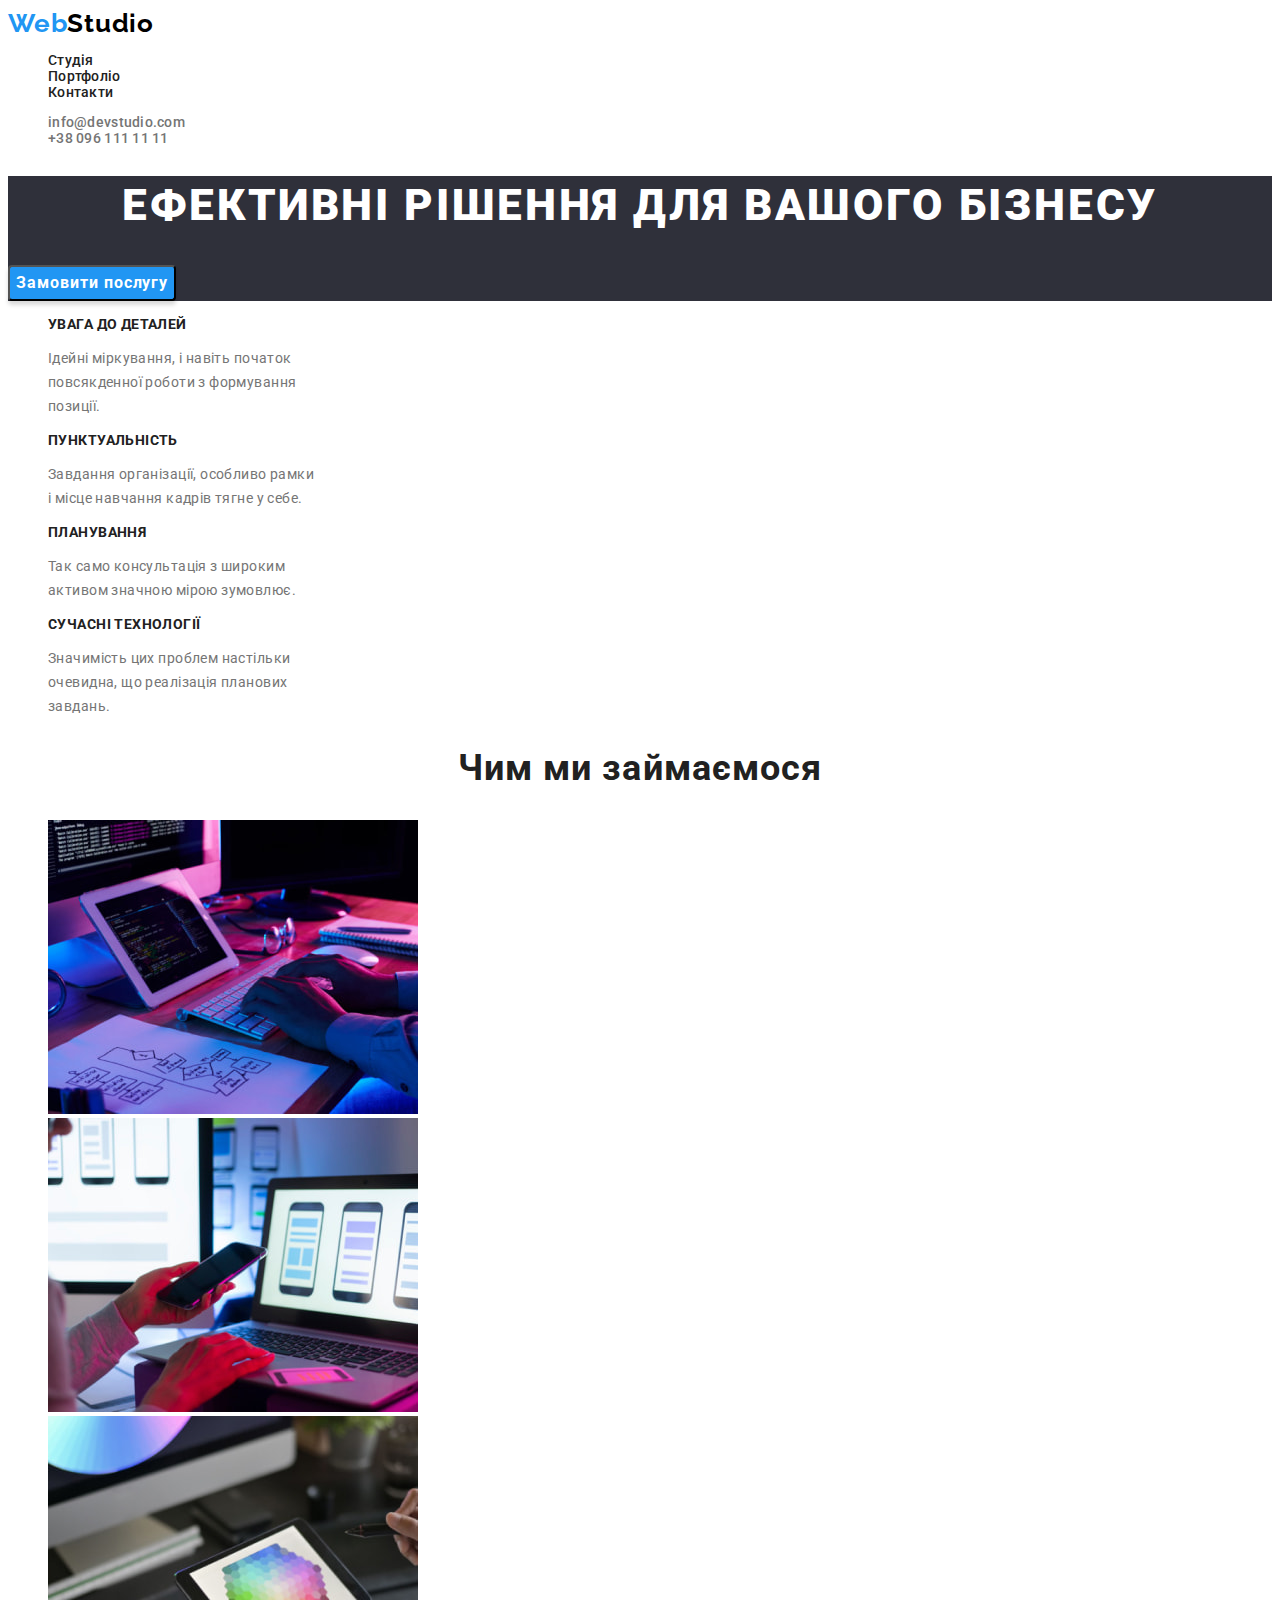
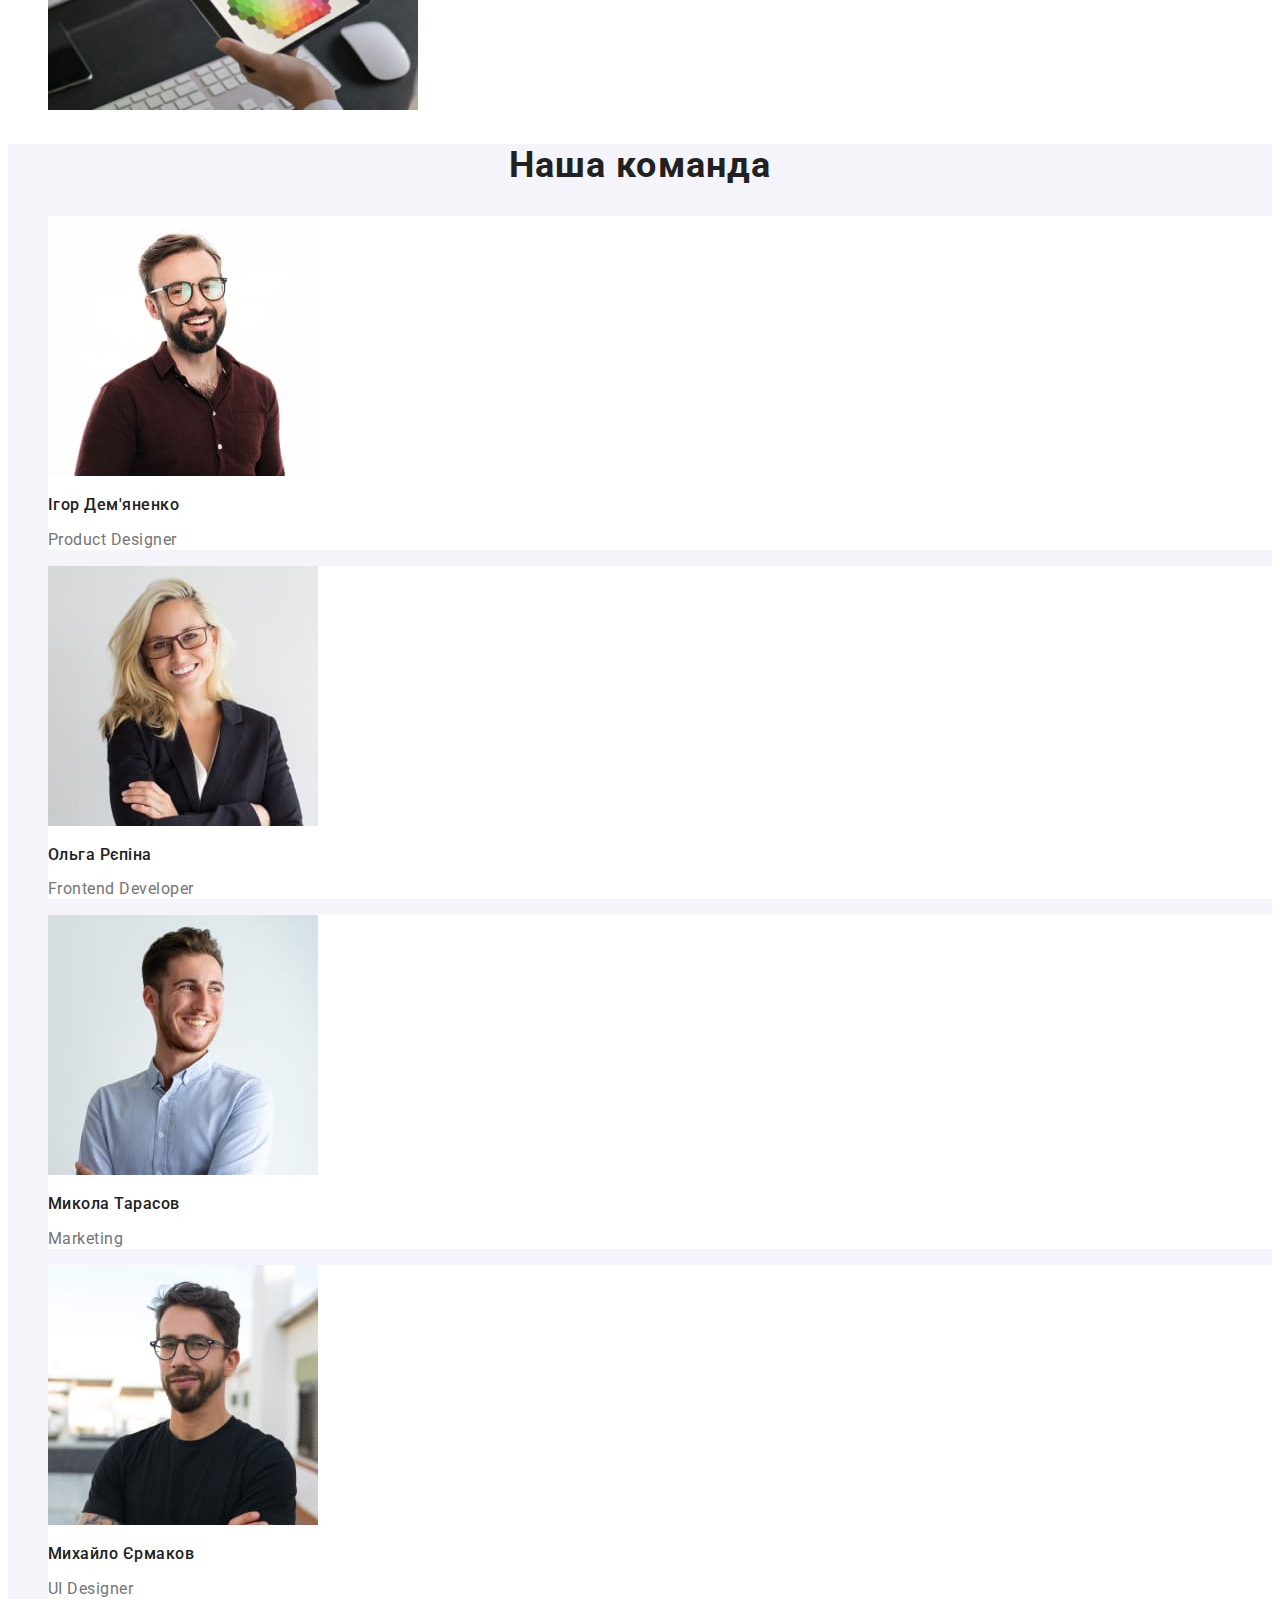
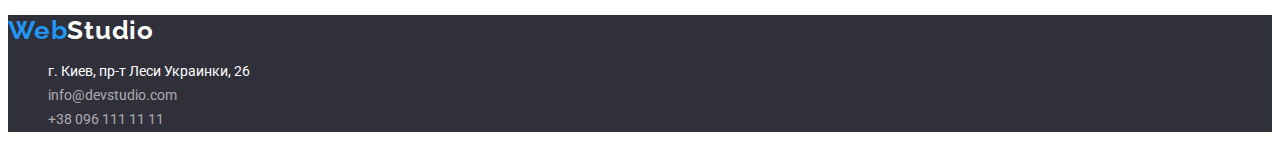
<file: index.html>
<!DOCTYPE html>
<html lang="uk">
<head>
    <meta charset="UTF-8">
    <meta http-equiv="X-UA-Compatible" content="IE=edge">
    <meta name="viewport" content="width=device-width, initial-scale=1.0">
    <title>WebStudio</title>
    <link rel="preconnect" href="https://fonts.googleapis.com">
    <link rel="preconnect" href="https://fonts.gstatic.com" crossorigin>
    <link href="https://fonts.googleapis.com/css2?family=Raleway:wght@700&family=Roboto:wght@400;500;700;900&display=swap" rel="stylesheet">
    <link rel="stylesheet" href="./css/styles.css">
</head>
<body class="body">
    <header>
        <!--Шапка и панель навигации-->
        <nav>
            <a class="logo" href="./index.html">Web<span class="logo-header-span">Studio</span></a>
            <ul class="nav">
                <li><a class="nav-studio-link" href="index.html">Студія</a></li>
                <li><a class="nav-portfolio-link" href="portfolio.html">Портфоліо</a></li>
                <li><a class="nav-contacts-link" href="#">Контакти</a></li>
            </ul>
        </nav>
            <ul class="adres-header">
                <li><a class="adres-header-mail" href="mailto:info@devstudio.com">info@devstudio.com</a></li>
                <li><a class="adres-header-tel" href="tel:+380961111111">+38 096 111 11 11</a></li>
            </ul>
    </header>
    <main>
        <!--Основная секция-->
    <section class="title-section">
        <h1 class="title-text">
            Ефективні рішення для вашого бізнесу
        </h1>
        <button class="title-button" type="button">Замовити послугу</button>
    </section>
    <!--Особливості (advantage)-->
    
    <section>
        <h2 class="visually-hidden">
            Наші переваги
        </h2>  <!--Скрита назва-->

        <ul class="advantage-ul">
            <li>
                <h3 class="advantage-text">увага до деталей</h3>
                <p class="advantage-item">Ідейні міркування, і навіть початок <br> повсякденної роботи з формування <br> позиції.</p>
            </li>
            <li>
                <h3 class="advantage-text">пунктуальність</h3>
                <p class="advantage-item">Завдання організації, особливо рамки<br>і місце навчання кадрів тягне у себе.</p>
            </li>
            <li>
                <h3 class="advantage-text">планування</h3>
                <p class="advantage-item">Так само консультація з широким <br> активом значною мірою зумовлює.</p>
            </li>
            <li>
                <h3 class="advantage-text">сучасні технології</h3>
                <p class="advantage-item">Значимість цих проблем настільки <br> очевидна, що реалізація планових <br> завдань.</p>
            </li>
        </ul>
    </section>
    <!--Чим ми займаємося (profession)-->
    <section>
        <h2 class="profession-title">
            Чим ми займаємося
        </h2>
        <ul class="profession-list">
            <li>
                <img src="./img/work1.jpg" alt="Розробка" width="370">
            </li>
            <li>
                <img src="./img/work2.jpg" alt="Налагоджування" width="370">
            </li>
            <li>
                <img src="./img/work3.jpg" alt="Дизайн" width="370">
            </li>
        </ul>
    </section>
    <!--Наша Команда (team)-->
    <section class="team-section">
        <h2 class="team-title">
            Наша команда
        </h2>
        <ul class="team-ul">
            <li class="team-li">
                <img src="./img/teamcard1.jpg" alt="Product Designer" width="270">
                <h3 class="team-name">Ігор Дем'яненко</h3>
                <p class="team-function">Product Designer</p>
            </li>
            <li class="team-li">
                <img src="./img/teamcard2.jpg" alt="Frontend Developer" width="270">
                <h3 class="team-name">Ольга Рєпіна</h3>
                <p class="team-function">Frontend Developer</p>
            </li>
            <li class="team-li">
                <img src="./img/teamcard3.jpg" alt="Marketing" width="270">
                <h3 class="team-name">Микола Тарасов</h3>
                <p class="team-function">Marketing</p>
            </li>
            <li class="team-li">
                <img src="./img/teamcard4.jpg" alt="UI Designer" width="270">
                <h3 class="team-name">Михайло Єрмаков</h3>
                <p class="team-function">UI Designer</p>
            </li>
        </ul>
    </section>
    <!--Подвал-->
    </main>
    <footer class="footer">
        <a class="logo" href="./index.html">Web<span class="logo-footer-span">Studio</span></a>
        <address class="adres-footer">
            <ul class="adres-footer-ul">
                <li><a class="adres-footer-post" href="https://goo.gl/maps/CPtrU1FHBa2aNyZL9" target="_blank" rel="noopener noreferrer nofollow">г. Киев, пр-т Леси Украинки, 26</a></li>
                <li><a class="adres-footer-mail" href="mailto:info@devstudio.com">info@devstudio.com</a></li>
                <li><a class="adres-footer-tel" href="tel:+380961111111">+38 096 111 11 11</a></li>
            </ul>
        </address>
    </footer>
</body>
</html>
</file>
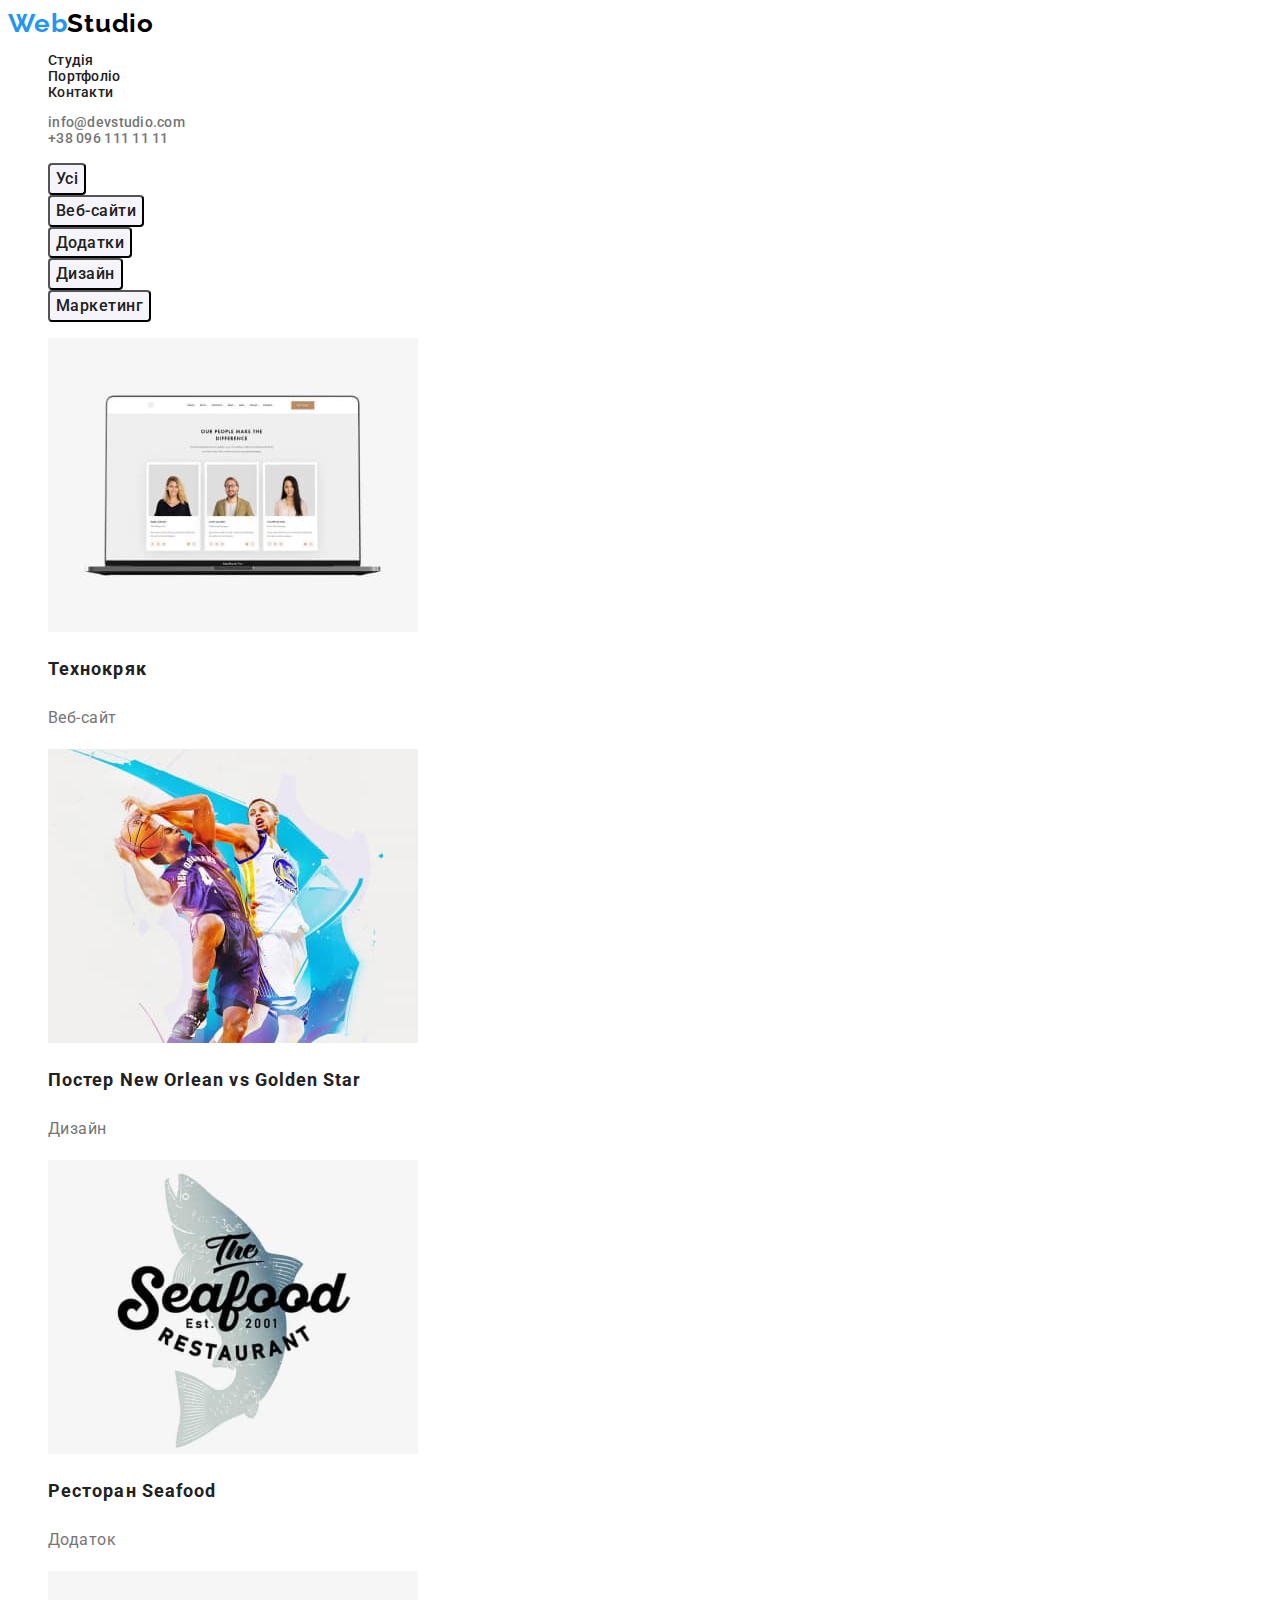
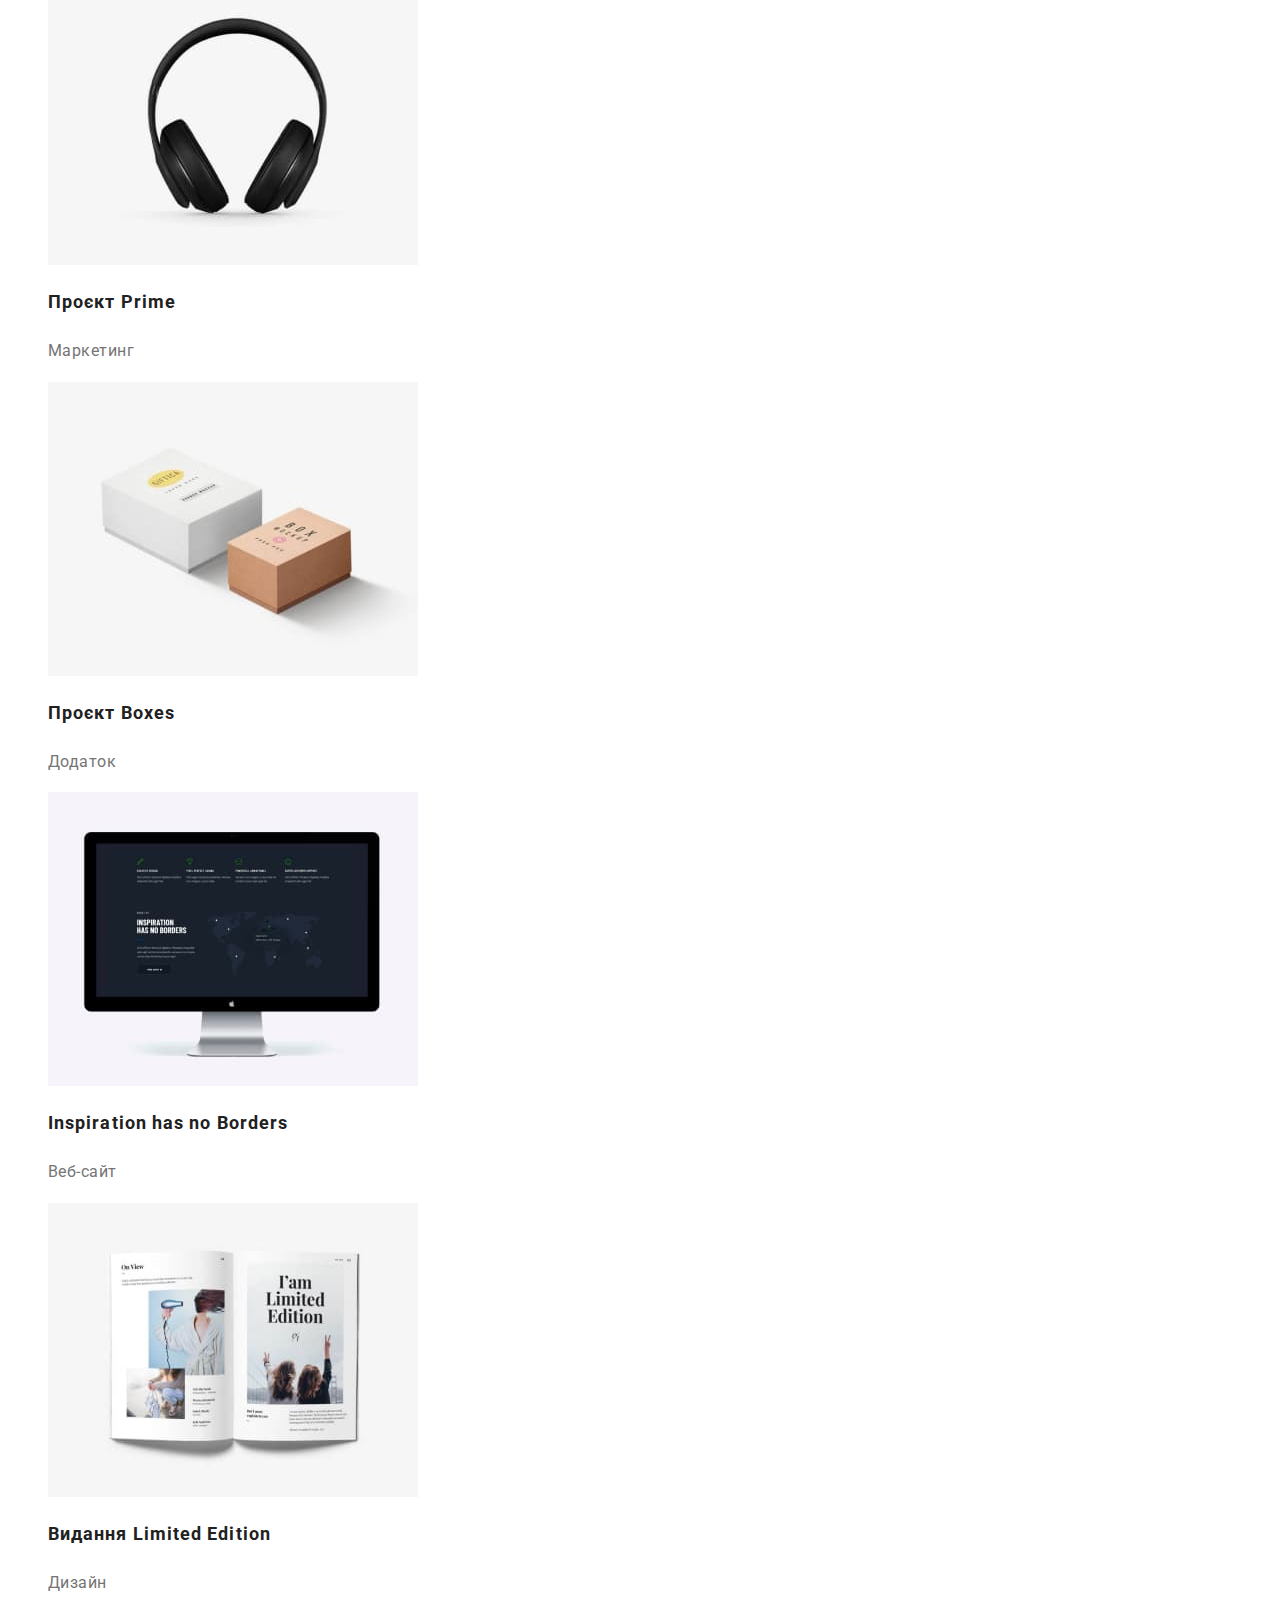
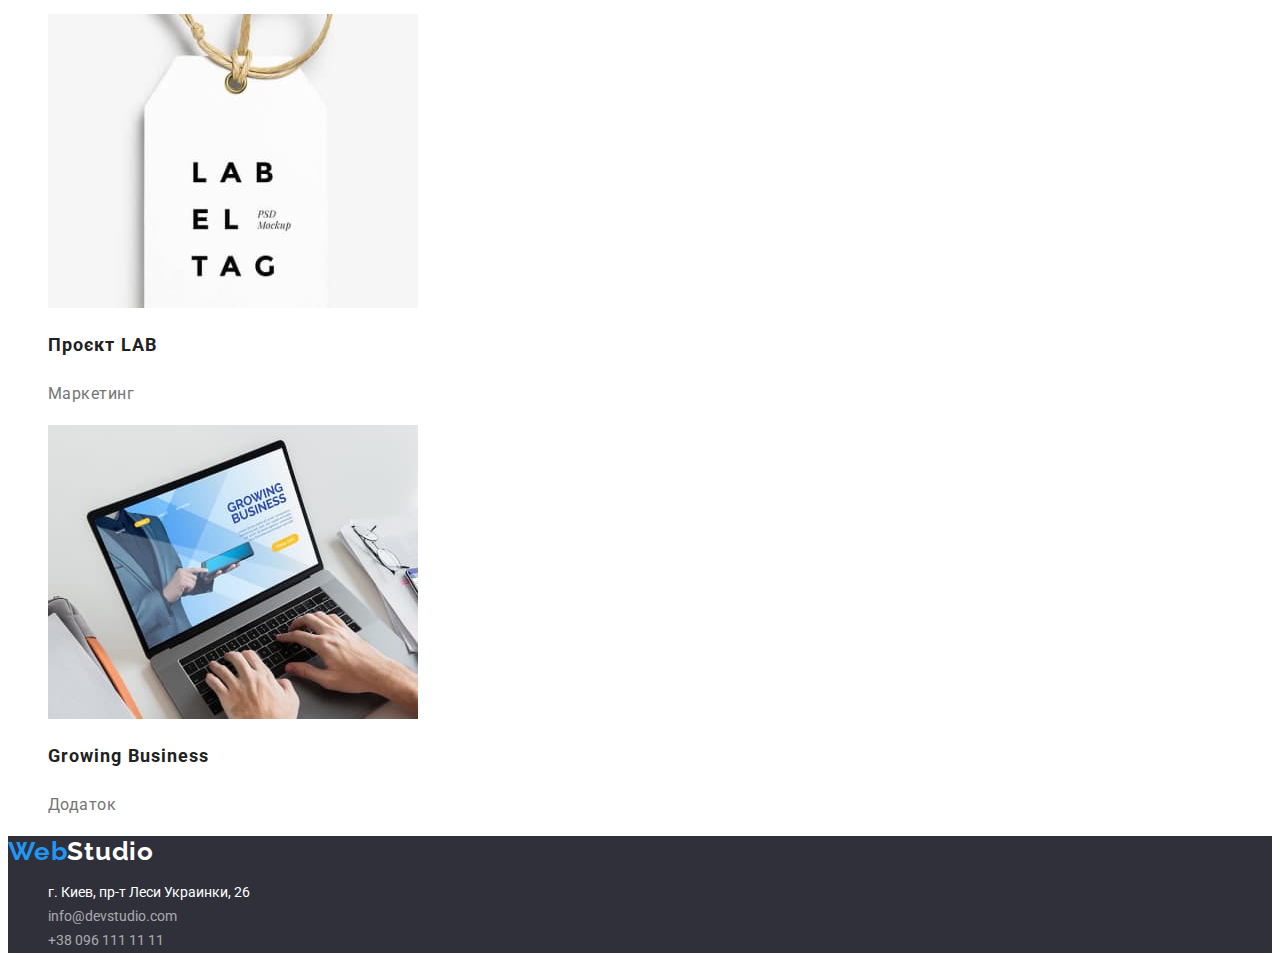
<file: portfolio.html>
<!DOCTYPE html>
<html lang="uk">
<head>
    <meta charset="UTF-8">
    <meta http-equiv="X-UA-Compatible" content="IE=edge">
    <meta name="viewport" content="width=device-width, initial-scale=1.0">
    <title>Portfolio</title>
    <link rel="preconnect" href="https://fonts.googleapis.com">
    <link rel="preconnect" href="https://fonts.gstatic.com" crossorigin>
    <link href="https://fonts.googleapis.com/css2?family=Raleway:wght@700&family=Roboto:wght@400;500;700;900&display=swap" rel="stylesheet">
    <link rel="stylesheet" href="./css/styles.css">
</head>
<body class="body">
    <header>
        <!--Шапка и панель навигации-->
        <nav>
            <a class="logo" href="./index.html">Web<span class="logo-header-span">Studio</span></a>
            <ul class="nav">
                <li><a class="nav-studio-link" href="index.html">Студія</a></li>
                <li><a class="nav-portfolio-link" href="portfolio.html">Портфоліо</a></li>
                <li><a class="nav-contacts-link" href="#">Контакти</a></li>
            </ul>
        </nav>
            <ul class="adres-header">
                <li><a class="adres-header-mail" href="mailto:info@devstudio.com">info@devstudio.com</a></li>
                <li><a class="adres-header-tel" href="tel:+380961111111">+38 096 111 11 11</a></li>
            </ul>
    </header>
    <main>
        <section><!--Наши работы (jobs)-->
            <h1 class="visually-hidden">
                Наші роботи <!--Скрита назва-->
            </h1>
            <ul class="jobs-button-ul"> <!--Список кнопок. Это кнопки или ссылки?-->
                <li>
                    <button type="button" class="jobs-button">Усі</button>
                </li>
                <li>
                    <button type="button" class="jobs-button">Веб-сайти</button>
                </li>
                <li>
                    <button type="button" class="jobs-button">Додатки</button>
                </li>
                <li>
                    <button type="button" class="jobs-button">Дизайн</button>
                </li>
                <li>
                    <button type="button" class="jobs-button">Маркетинг</button>
                </li>
            </ul>
            <ul class="jobs-img-ul"> <!--Список фотографий работ. Его порядок может быть неправильным?-->
                <li>
                    <img src="./img/website-technokrack.jpg" alt="веб-сайт" width="370">
                    <h2 class="jobs-name">Технокряк</h2>
                    <p class="jobs-item">Веб-сайт</p>
                </li>
                <li>
                    <img src="./img/design-poster-neworlean.jpg" alt="постер" width="370">
                    <h2 class="jobs-name">Постер New Orlean vs Golden Star</h2>
                    <p class="jobs-item">Дизайн</p>
                </li>
                <li>
                    <img src="./img/app-seafood.jpg" alt="додаток" width="370">
                    <h2 class="jobs-name">Ресторан Seafood</h2>
                    <p class="jobs-item">Додаток</p>
                </li>
                <li>
                    <img src="./img/marketing-project-prime.jpg" alt="маркетинг" width="370">
                    <h2 class="jobs-name">Проєкт Prime</h2>
                    <p class="jobs-item">Маркетинг</p>
                </li>
                <li>
                    <img src="./img/app-project-boxes.jpg" alt="додаток" width="370">
                    <h2 class="jobs-name">Проєкт Boxes</h2>
                    <p class="jobs-item">Додаток</p>
                </li>
                <li>
                    <img src="./img/website-inspiration.jpg" alt="веб-сайт" width="370">
                    <h2 class="jobs-name">Inspiration has no Borders</h2>
                    <p class="jobs-item">Веб-сайт</p>
                </li>
                <li>
                    <img src="./img/design-book-limitededition.jpg" alt="дизайн" width="370">
                    <h2 class="jobs-name">Видання Limited Edition</h2>
                    <p class="jobs-item">Дизайн</p>
                </li>
                <li>
                    <img src="./img/marketing-project-lab.jpg" alt="маркетинг" width="370">
                    <h2 class="jobs-name">Проєкт LAB</h2>
                    <p class="jobs-item">Маркетинг</p>
                </li>
                <li>
                    <img src="./img/app-growing-business.jpg" alt="додаток" width="370">
                    <h2 class="jobs-name">Growing Business</h2>
                    <p class="jobs-item">Додаток</p>
                </li>
            </ul>
        </section>
    </main>
    <footer class="footer">
        <a class="logo" href="./index.html">Web<span class="logo-footer-span">Studio</span></a>
        <address class="adres-footer">
            <ul class="adres-footer-ul">
                <li><a class="adres-footer-post" href="https://goo.gl/maps/CPtrU1FHBa2aNyZL9" target="_blank" rel="noopener noreferrer nofollow">г. Киев, пр-т Леси Украинки, 26</a></li>
                <li><a class="adres-footer-mail" href="mailto:info@devstudio.com">info@devstudio.com</a></li>
                <li><a class="adres-footer-tel" href="tel:+380961111111">+38 096 111 11 11</a></li>
            </ul>
        </address>
    </footer>
</body>
</html>
</file>
<file: css/styles.css>
:root {
    --active-color: #2196F3;
}
/*body*/
.body {
    font-family: 'Roboto', sans-serif;
    background: #FFFFFF;
}

/*Header*/
.logo {
    font-family: 'Raleway';
    font-style: normal;
    font-weight: 700;
    font-size: 26px;
    line-height: 1.19;
    letter-spacing: 0.03em;
    color: var(--active-color);
    text-decoration: none
}
.logo-header-span {
    color: #000000;
    text-decoration:none
}

.nav {
    font-weight: 500;
    font-size: 14px;
    line-height: 1.14;
    letter-spacing: 0.02em;
    list-style-type: none;
}

.nav-studio-link {
    color: #212121;
    text-decoration: none;
}
.nav-studio-link:hover, 
.nav-studio-link:focus {
    color: var(--active-color);
}

.nav-portfolio-link {
    color: #212121;
    text-decoration: none;
}
.nav-portfolio-link:hover,
.nav-portfolio-link:focus {
    color: var(--active-color);
}

.nav-contacts-link {
    color: #212121;
    text-decoration: none;
}
.nav-contacts-link:hover,
.nav-contacts-link:focus {
    color: var(--active-color);
}

.adres-header {
    font-weight: 500;
    font-size: 14px;
    line-height: 1.14;
    letter-spacing: 0.02em;
    list-style-type: none;
}
.adres-header-mail {
    color: #757575;
    text-decoration: none;
}
.adres-header-mail:hover, 
.adres-header-mail:focus {color:var(--active-color)}

.adres-header-tel {
    color: #757575;
    text-decoration: none;
}
.adres-header-tel:hover, 
.adres-header-tel:focus {color:var(--active-color)}

/*main index*/
    /*основная секция*/
    .title-section {
        background: #2F303A;
    }
    .title-text {
        font-weight: 900;
        font-size: 44px;
        line-height: 1.36;
        text-align: center;
        letter-spacing: 0.06em;
        text-transform: uppercase;
        color: #FFFFFF;
    }
    .title-button {
        font-family:'Roboto';
        font-style: normal;
        font-weight: 700;
        font-size: 16px;
        line-height: 1.87;
        display: flex;
        align-items: center;
        text-align: center;
        letter-spacing: 0.06em;
        color:#FFFFFF ;
        background: #2196F3;
        box-shadow: 0px 4px 4px rgba(0, 0, 0, 0.15);
        border-radius: 4px;
        cursor: pointer;
    }
    .title-button:hover,
    .title-button:focus, 
    .title-button:active {
        color: #FFFFFF;
        background: #188CE8;
    }
    /*особливості (advantage)*/
    .advantage-title {
    }

    .visually-hidden { 
        position: absolute; 
        white-space: nowrap; 
        width: 1px; 
        height: 1px; 
        overflow: hidden; 
        border: 0; 
        padding: 0; 
        clip: rect(0 0 0 0); 
        clip-path: inset(100%); 
        margin: -1px;
}
    .advantage-ul {
        list-style-type: none;
    }
    .advantage-text {
        font-weight: 700;
        font-size: 14px;
        line-height: 1.14;
        letter-spacing: 0.03em;
        text-transform: uppercase;
        color: #212121;
    }
    .advantage-item {
        font-weight: 400;
        font-size: 14px;
        line-height: 1.71;
        letter-spacing: 0.03em;
        color: #757575;
    }
    /*Чим ми займаємося (profession)*/
    .profession-list {
        list-style-type: none;
    }
    .profession-title {
        font-weight: 700;
        font-size: 36px;
        line-height: 1.16;
        text-align: center;
        letter-spacing: 0.03em;
        color: #212121;
    }
    /*Наша Команда (team)*/
    .team-section {
        background-color: #F5F4FA;
    }
    .team-title {
        font-weight: 700;
        font-size: 36px;
        line-height: 42px;
        text-align: center;
        letter-spacing: 0.03em;
        color: #212121;
    }
    .team-ul {
        list-style-type: none;
    }
    .team-li {
        background-color: #FFFFFF;
    }
    .team-name {
        font-weight: 500;
        font-size: 16px;
        line-height: 1.18;
        letter-spacing: 0.03em;
        color: #212121;
    }
    .team-function {
        font-weight: 400;
        font-size: 16px;
        line-height: 1.18;
        letter-spacing: 0.03em;
        color: #757575;
    }

/*footer*/
.footer {
    background: #2F303A;
} 
.logo-footer-span {
    color: #FFFFFF;
}
.adres-footer {
    font-style: normal;
    font-weight: 400;
    font-size: 14px;
    line-height: 1.71;
}
.adres-footer-ul {
    list-style-type: none;
}
.adres-footer-post {
    color: #FFFFFF;
    text-decoration: none;
}
.adres-footer-post:hover,
.adres-footer-post:focus {
    color: var(--active-color);
}
.adres-footer-mail {
    color: rgba(255, 255, 255, 0.6);
    text-decoration: none;
}
.adres-footer-mail:hover,
.adres-footer-mail:focus {
    color:var(--active-color)
}
.adres-footer-tel {
    color: rgba(255, 255, 255, 0.6);
    text-decoration: none;
}
.adres-footer-tel:hover,
.adres-footer-tel:focus {
    color:var(--active-color)
}

/*main portfolio*/
    /*Наши работы (jobs)*/
    .jobs-title {
        color: #F5F5F5
    } 
    .jobs-button-ul {
        list-style-type: none;
    }
    .jobs-button {
        font-family:'Roboto';
        font-style: normal;
        font-weight: 500;
        font-size: 16px;
        line-height: 1.62;
        text-align: center;
        letter-spacing: 0.03em;
        color: #212121;
        background: #F5F4FA;
        border-radius: 4px;
        cursor: pointer;
    }
    .jobs-button:hover,
    .jobs-button:focus,
    .jobs-button:active {
        color: #FFFFFF;
        background: var(--active-color);
        box-shadow: 0px 3px 1px rgba(0, 0, 0, 0.1), 0px 1px 2px rgba(0, 0, 0, 0.08), 0px 2px 2px rgba(0, 0, 0, 0.12);
        border-radius: 4px;
    }
    .jobs-img-ul {
        list-style-type: none;
    }
    .jobs-name {
        font-weight: 700;
        font-size: 18px;
        line-height: 2.0;
        letter-spacing: 0.06em;
        color: #212121;
    }
    .jobs-item {
        font-weight: 400;
        font-size: 16px;
        line-height: 1.87;
        letter-spacing: 0.03em;
        color: #757575;
    }
</file>
